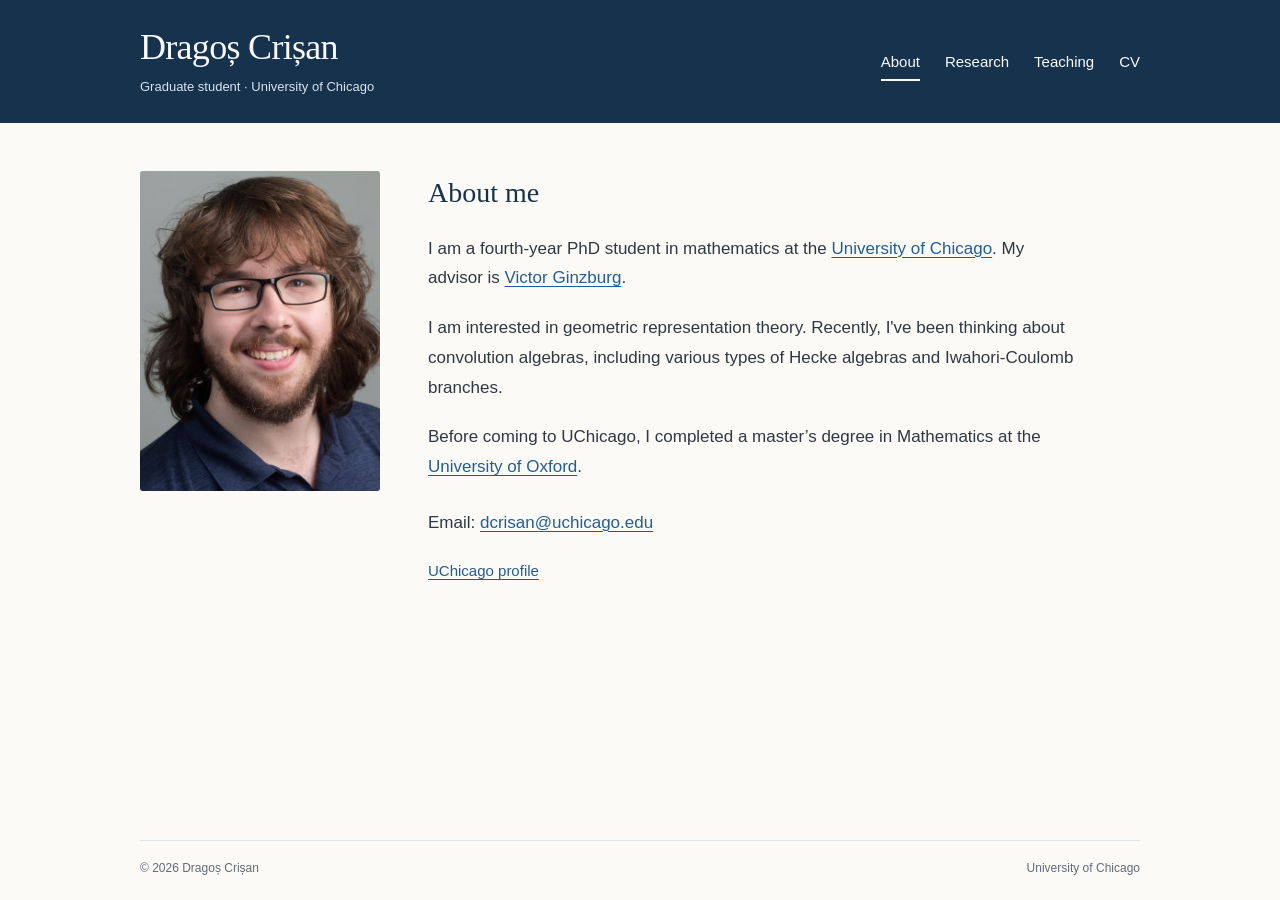
<file: index.html>
<!doctype html>
<html lang="en">
<head>
  <meta charset="utf-8">
  <meta name="viewport" content="width=device-width, initial-scale=1">
  <meta name="color-scheme" content="light">
  <meta name="description" content="Dragoș Crișan, graduate student in mathematics at the University of Chicago.">
  <title>About | Dragoș Crișan</title>
  <link rel="icon" href="assets/favicon.svg" type="image/svg+xml">
  <link rel="stylesheet" href="styles.css">
</head>
<body>
  <a class="skip-link" href="#main">Skip to content</a>
  <header class="site-header">
    <div class="header-inner">
      <div class="identity">
        <a class="site-name" href="index.html">Dragoș Crișan</a>
        <p>Graduate student · University of Chicago</p>
      </div>
      <nav aria-label="Main navigation">
          <a href="index.html" aria-current="page">About</a>
          <a href="research.html">Research</a>
          <a href="teaching.html">Teaching</a>
          <a href="cv.html">CV</a>
      </nav>
    </div>
  </header>
  <main id="main" class="site-main">
    <aside class="portrait-column">
      <img class="portrait" src="assets/dragos-crisan.jpg" alt="Dragoș Crișan" width="240" height="320">
    </aside>
    <section class="page-content" aria-labelledby="page-title">
      <h1 id="page-title">About me</h1>
     <p>
  I am a fourth-year PhD student in mathematics at the
  <a href="https://mathematics.uchicago.edu/">University of Chicago</a>.
  My advisor is
  <a href="https://mathematics.uchicago.edu/people/profile/victor-ginzburg/">Victor Ginzburg</a>.
</p>

<p>
  I am interested in geometric representation theory. Recently, I've been thinking about convolution algebras, including various types of Hecke algebras and Iwahori-Coulomb branches.
</p>

<p>
  Before coming to UChicago, I completed a master’s degree in Mathematics at the
  <a href="https://www.maths.ox.ac.uk/">University of Oxford</a>.
</p>
          <p class="contact">Email: <a href="mailto:dcrisan@uchicago.edu">dcrisan@uchicago.edu</a></p>
          <p class="profile-link"><a href="https://mathematics.uchicago.edu/people/profile/dragos-crisan/">UChicago profile</a></p>
    </section>
  </main>
  <footer class="site-footer">
    <div class="footer-inner"><span>© 2026 Dragoș Crișan</span><a href="https://mathematics.uchicago.edu/">University of Chicago</a></div>
  </footer>
</body>
</html>
</file>
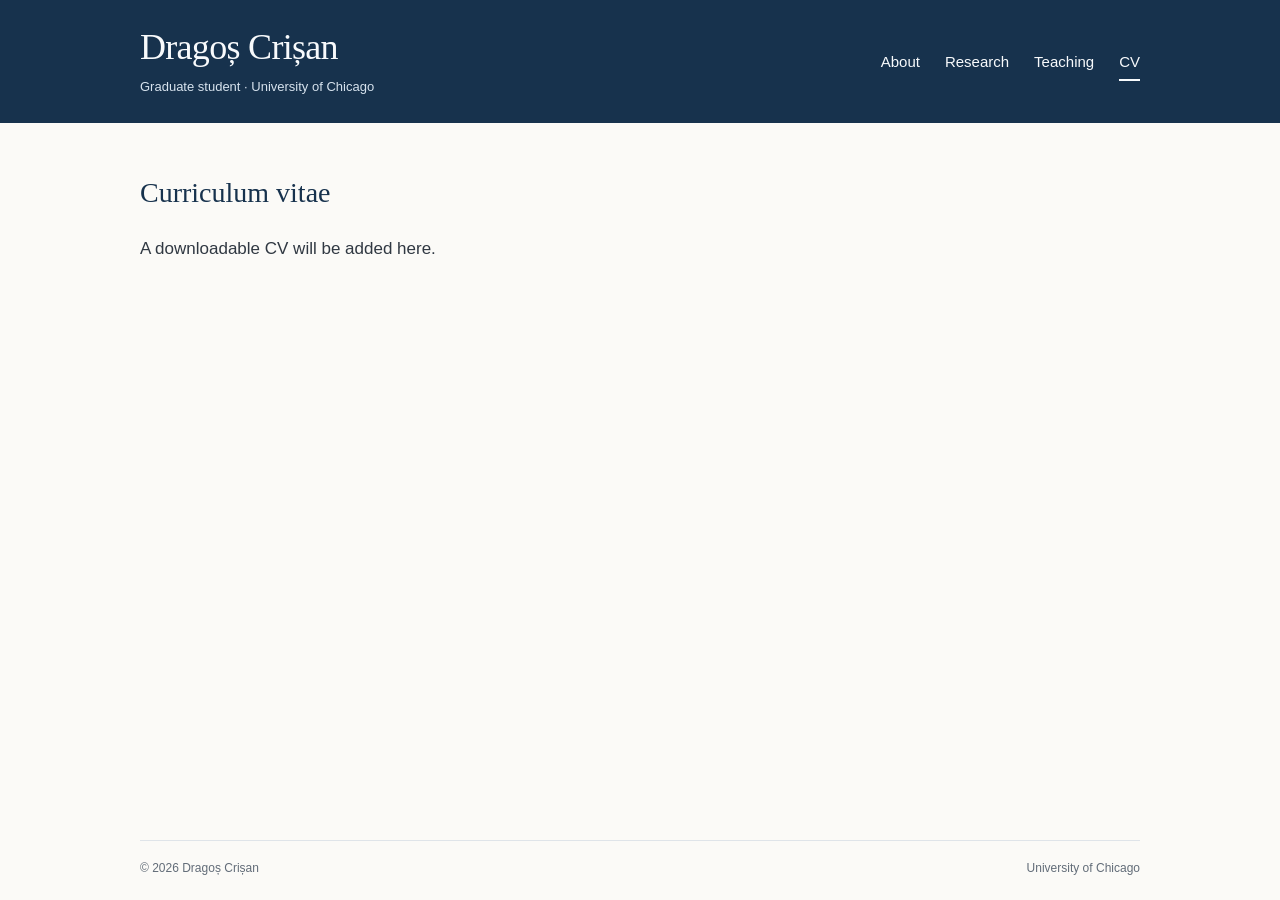
<file: cv.html>
<!doctype html>
<html lang="en">
<head>
  <meta charset="utf-8">
  <meta name="viewport" content="width=device-width, initial-scale=1">
  <meta name="color-scheme" content="light">
  <meta name="description" content="CV — Dragoș Crișan, University of Chicago.">
  <title>CV | Dragoș Crișan</title>
  <link rel="icon" href="assets/favicon.svg" type="image/svg+xml">
  <link rel="stylesheet" href="styles.css">
</head>
<body>
  <a class="skip-link" href="#main">Skip to content</a>
  <header class="site-header">
    <div class="header-inner">
      <div class="identity">
        <a class="site-name" href="index.html">Dragoș Crișan</a>
        <p>Graduate student · University of Chicago</p>
      </div>
      <nav aria-label="Main navigation">
          <a href="index.html">About</a>
          <a href="research.html">Research</a>
          <a href="teaching.html">Teaching</a>
          <a href="cv.html" aria-current="page">CV</a>
      </nav>
    </div>
  </header>
  <main id="main" class="site-main text-only">
    <section class="page-content" aria-labelledby="page-title">
      <h1 id="page-title">Curriculum vitae</h1>
      <p>A downloadable CV will be added here.</p>
    </section>
  </main>
  <footer class="site-footer">
    <div class="footer-inner"><span>© 2026 Dragoș Crișan</span><a href="https://mathematics.uchicago.edu/">University of Chicago</a></div>
  </footer>
</body>
</html>
</file>
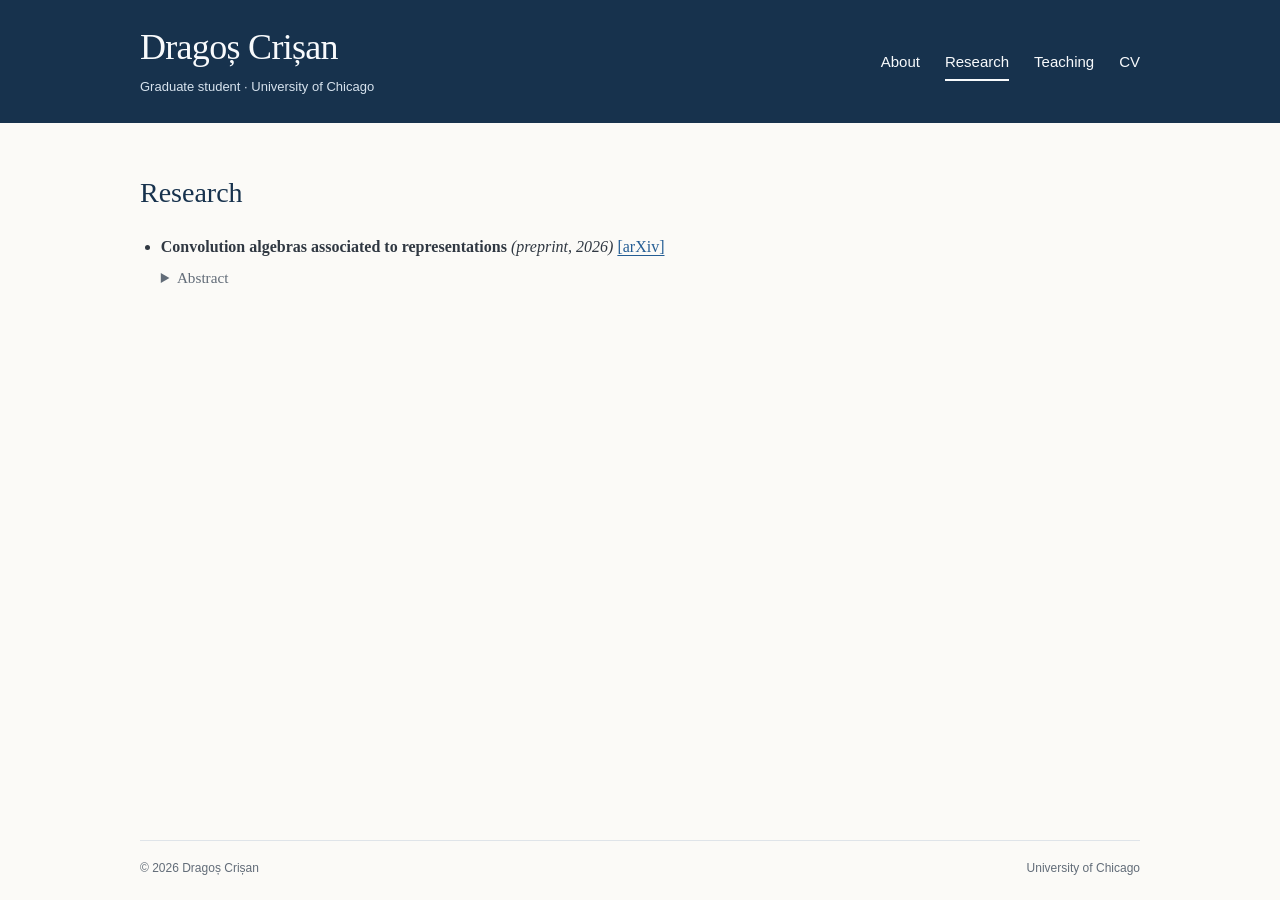
<file: research.html>
<!doctype html>
<html lang="en">
<head>
  <meta charset="utf-8">
  <meta name="viewport" content="width=device-width, initial-scale=1">
  <meta name="color-scheme" content="light">
  <meta name="description" content="Research — Dragoș Crișan, University of Chicago.">
  <title>Research | Dragoș Crișan</title>
  <link rel="icon" href="assets/favicon.svg" type="image/svg+xml">
  <link rel="stylesheet" href="styles.css">
</head>
<body>
  <a class="skip-link" href="#main">Skip to content</a>
  <header class="site-header">
    <div class="header-inner">
      <div class="identity">
        <a class="site-name" href="index.html">Dragoș Crișan</a>
        <p>Graduate student · University of Chicago</p>
      </div>
      <nav aria-label="Main navigation">
          <a href="index.html">About</a>
          <a href="research.html" aria-current="page">Research</a>
          <a href="teaching.html">Teaching</a>
          <a href="cv.html">CV</a>
      </nav>
    </div>
  </header>
  <main id="main" class="site-main text-only">
    <section class="page-content" aria-labelledby="page-title">
  <h1 id="page-title">Research</h1>

  <ul class="research-list">
    <li>
      <div class="paper-line">
        <strong>Convolution algebras associated to representations</strong>
        <em>(preprint, 2026)</em>
        <a href="https://arxiv.org/abs/2606.19783">[arXiv]</a>
      </div>

      <details class="abstract-toggle">
        <summary>Abstract</summary>

        <div class="abstract-body">
          <p>
            Given a complex reductive group <i>G</i>, a representation
            <i>V</i> of <i>G</i> and a Borel-stable subspace
            <i>M</i> ⊆ <i>V</i>, we consider the associated Steinberg-type
            variety <i>Z</i>. We prove that, under a certain condition on
            (<i>V</i>, <i>M</i>), called gluability, the equivariant
            Borel–Moore homology or <i>K</i>-theory of <i>Z</i>, equipped
            with the convolution product, is obtained as the intersection
            of two copies of the nil-Hecke algebra inside its localization.
            We also provide a description of these new algebras in terms
            of poles and residues. Similar results are obtained when
            <i>G</i> is replaced by its loop group. This generalizes results
            of Ginzburg, Kapranov and Vasserot describing the affine Hecke
            algebra and DAHA, as well as a result of Teleman and
            Gannon–Webster that realizes certain Coulomb branches by
            gluing two copies of the universal centralizer.
          </p>
        </div>
      </details>
    </li>
  </ul>
</section>
  </main>
  <footer class="site-footer">
    <div class="footer-inner"><span>© 2026 Dragoș Crișan</span><a href="https://mathematics.uchicago.edu/">University of Chicago</a></div>
  </footer>
</body>
</html>
</file>
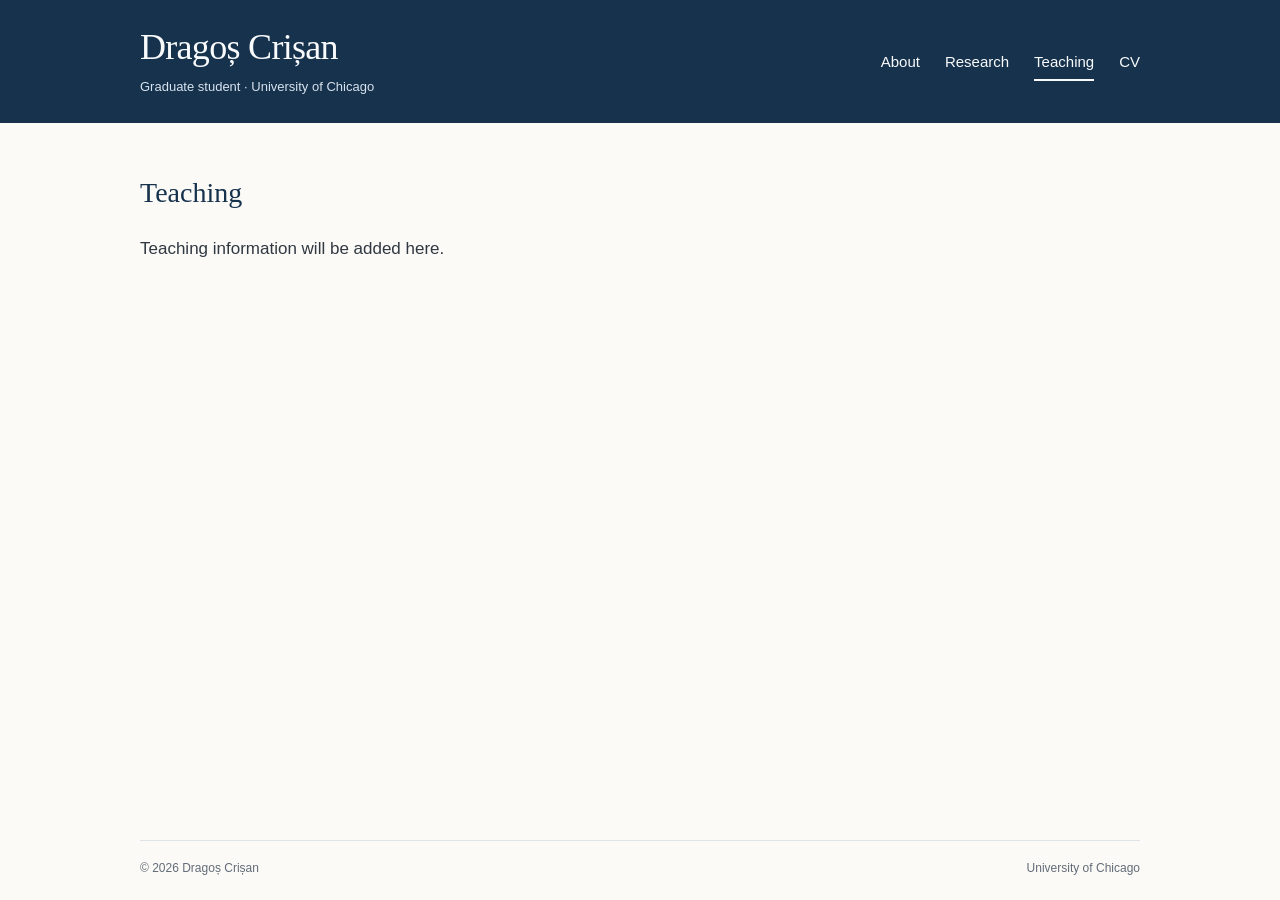
<file: teaching.html>
<!doctype html>
<html lang="en">
<head>
  <meta charset="utf-8">
  <meta name="viewport" content="width=device-width, initial-scale=1">
  <meta name="color-scheme" content="light">
  <meta name="description" content="Teaching — Dragoș Crișan, University of Chicago.">
  <title>Teaching | Dragoș Crișan</title>
  <link rel="icon" href="assets/favicon.svg" type="image/svg+xml">
  <link rel="stylesheet" href="styles.css">
</head>
<body>
  <a class="skip-link" href="#main">Skip to content</a>
  <header class="site-header">
    <div class="header-inner">
      <div class="identity">
        <a class="site-name" href="index.html">Dragoș Crișan</a>
        <p>Graduate student · University of Chicago</p>
      </div>
      <nav aria-label="Main navigation">
          <a href="index.html">About</a>
          <a href="research.html">Research</a>
          <a href="teaching.html" aria-current="page">Teaching</a>
          <a href="cv.html">CV</a>
      </nav>
    </div>
  </header><main id="main" class="site-main text-only">
    <section class="page-content" aria-labelledby="page-title">
      <h1 id="page-title">Teaching</h1>
      <p>Teaching information will be added here.</p>
    </section>
  </main>
  <footer class="site-footer">
    <div class="footer-inner"><span>© 2026 Dragoș Crișan</span><a href="https://mathematics.uchicago.edu/">University of Chicago</a></div>
  </footer>
</body>
</html>
</file>
<file: styles.css>
:root {
  --navy: #17324d;
  --paper: #fbfaf7;
  --ink: #303842;
  --muted: #626c78;
  --rule: #dfe4e9;
  --header-ink: #f8fafc;
  --header-secondary: #d7e3ee;
  --link: #245d94;
}
* { box-sizing: border-box; }
html { color-scheme: light; }
body { margin: 0; min-height: 100vh; display: flex; flex-direction: column; background: var(--paper); color: var(--ink); font-family: Arial, Helvetica, sans-serif; font-size: 17px; line-height: 1.75; }
a { color: var(--link); text-underline-offset: .2em; text-decoration-thickness: 1px; }
a:hover { text-decoration-thickness: 2px; }
a:focus-visible { outline: 2px solid currentColor; outline-offset: 5px; border-radius: 2px; }
.skip-link { position: absolute; top: -100px; left: 16px; z-index: 2; padding: 8px 16px; background: var(--paper); }
.skip-link:focus { top: 10px; }
.site-header { background: var(--navy); color: var(--header-ink); }
.header-inner { max-width: 1080px; margin: 0 auto; padding: 27px 40px; display: flex; justify-content: space-between; align-items: center; gap: 32px; }
.site-name { color: var(--header-ink); font-family: Georgia, 'Times New Roman', serif; font-size: 36px; line-height: 1.15; letter-spacing: -.7px; text-decoration: none; }
.identity p { margin: 8px 0 0; font-size: 13px; line-height: 1.5; color: var(--header-secondary); }
nav { display: flex; flex-wrap: wrap; align-items: center; gap: 25px; }
nav a { display: inline-block; padding: 9px 0 7px; border-bottom: 2px solid transparent; color: var(--header-ink); font-size: 15px; line-height: 1.4; text-decoration: none; }
nav a[aria-current="page"] { border-bottom-color: currentColor; }
nav a:hover { color: #bfd8f2; }
.site-main { width: 100%; max-width: 1080px; margin: 0 auto; padding: 48px 40px 72px; display: grid; grid-template-columns: 240px minmax(0, 1fr); gap: 48px; align-items: start; flex: 1; }
.portrait-column { margin: 0; }
.portrait { display: block; width: 100%; height: auto; aspect-ratio: 3 / 4; object-fit: cover; object-position: center; border-radius: 3px; background: #e6edf4; }
.page-content { padding-top: 4px; min-width: 0; }
h1 { margin: 0 0 22px; font-family: Georgia, 'Times New Roman', serif; font-size: 28px; font-weight: 400; line-height: 1.3; color: var(--navy); }
p { margin: 0 0 20px; max-width: 650px; }
.contact { margin-top: 26px; overflow-wrap: anywhere; }
.profile-link { font-size: 15px; }
.site-footer { width: 100%; }
.footer-inner { max-width: 1000px; margin: 0 auto; padding: 18px 0 22px; border-top: 1px solid var(--rule); display: flex; flex-wrap: wrap; justify-content: space-between; gap: 8px 24px; font-size: 12px; line-height: 1.6; color: var(--muted); }
.footer-inner a { color: var(--muted); text-decoration: none; }
.footer-inner a:hover { text-decoration: underline; }
@media (max-width: 780px) {
  .header-inner { padding: 25px 28px; align-items: flex-start; flex-direction: column; gap: 14px; }
  nav { gap: 28px; }
  .site-main { grid-template-columns: 180px minmax(0, 1fr); padding: 36px 28px 56px; gap: 30px; }
  .footer-inner { margin: 0 28px; }
}
@media (min-width: 781px) and (max-width: 1080px) { .footer-inner { margin: 0 40px; } }
@media (max-width: 500px) {
  .header-inner { padding: 24px 22px 20px; }
  .site-name { font-size: 33px; }
  .identity p { font-size: 12px; }
  nav { width: 100%; justify-content: space-between; gap: 12px; }
  nav a { padding: 12px 0 10px; }
  .site-main { display: flex; flex-direction: column; padding: 30px 22px 44px; gap: 28px; }
  .portrait-column { width: 180px; }
  .page-content { padding-top: 0; }
  .footer-inner { margin: 0 22px; }
}
@media print {
  body { background: white; color: black; min-height: auto; font-size: 12pt; }
  .site-header { background: white; color: black; }
  .site-name, .identity p { color: black; }
  nav, .skip-link, .site-footer { display: none; }
  .header-inner { padding: 0 0 24px; }
  .site-main { padding: 0; grid-template-columns: 130px minmax(0, 1fr); gap: 28px; }
}

.site-main.text-only {
  grid-template-columns: minmax(0, 1fr);
}

.research-list {
  margin: 0;
  padding-left: 1.3em;
  font-family: Palatino, "Palatino Linotype",
               "Book Antiqua", Georgia, serif;
  font-size: 16px;
  line-height: 1.6;
  color: var(--ink);
}

.research-list > li {
  margin-bottom: 1.5em;
}

.research-list .paper-line strong {
  font-weight: 700;
}

.research-list .paper-line a {
  white-space: nowrap;
}

.research-list .abstract-toggle {
  margin-top: 0.4em;
}

.research-list summary {
  width: fit-content;
  font-size: 0.95em;
  color: var(--muted);
  cursor: pointer;
}

.research-list .abstract-body {
  margin-top: 0.6em;
}

.research-list .abstract-body p {
  margin: 0;
  max-width: 75ch;
  font-size: 16px;
  line-height: 1.65;
}
</file>
